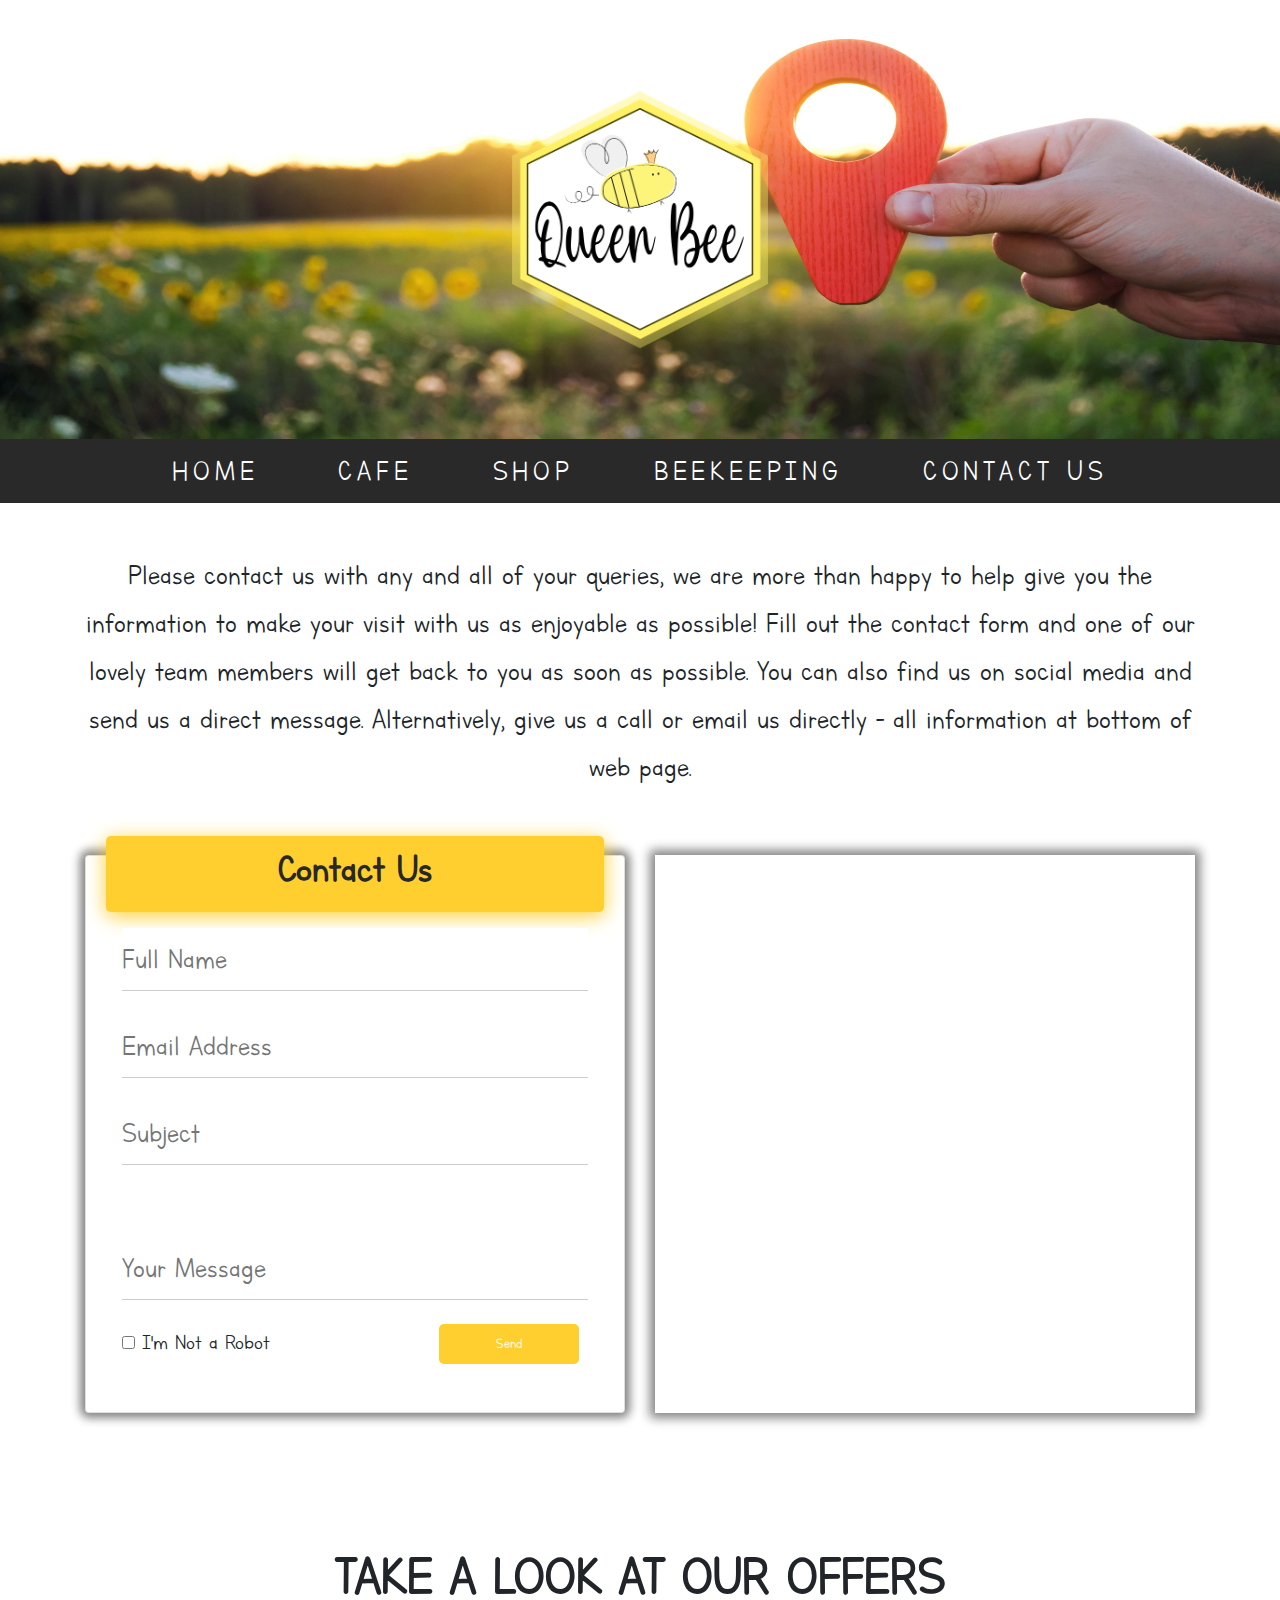
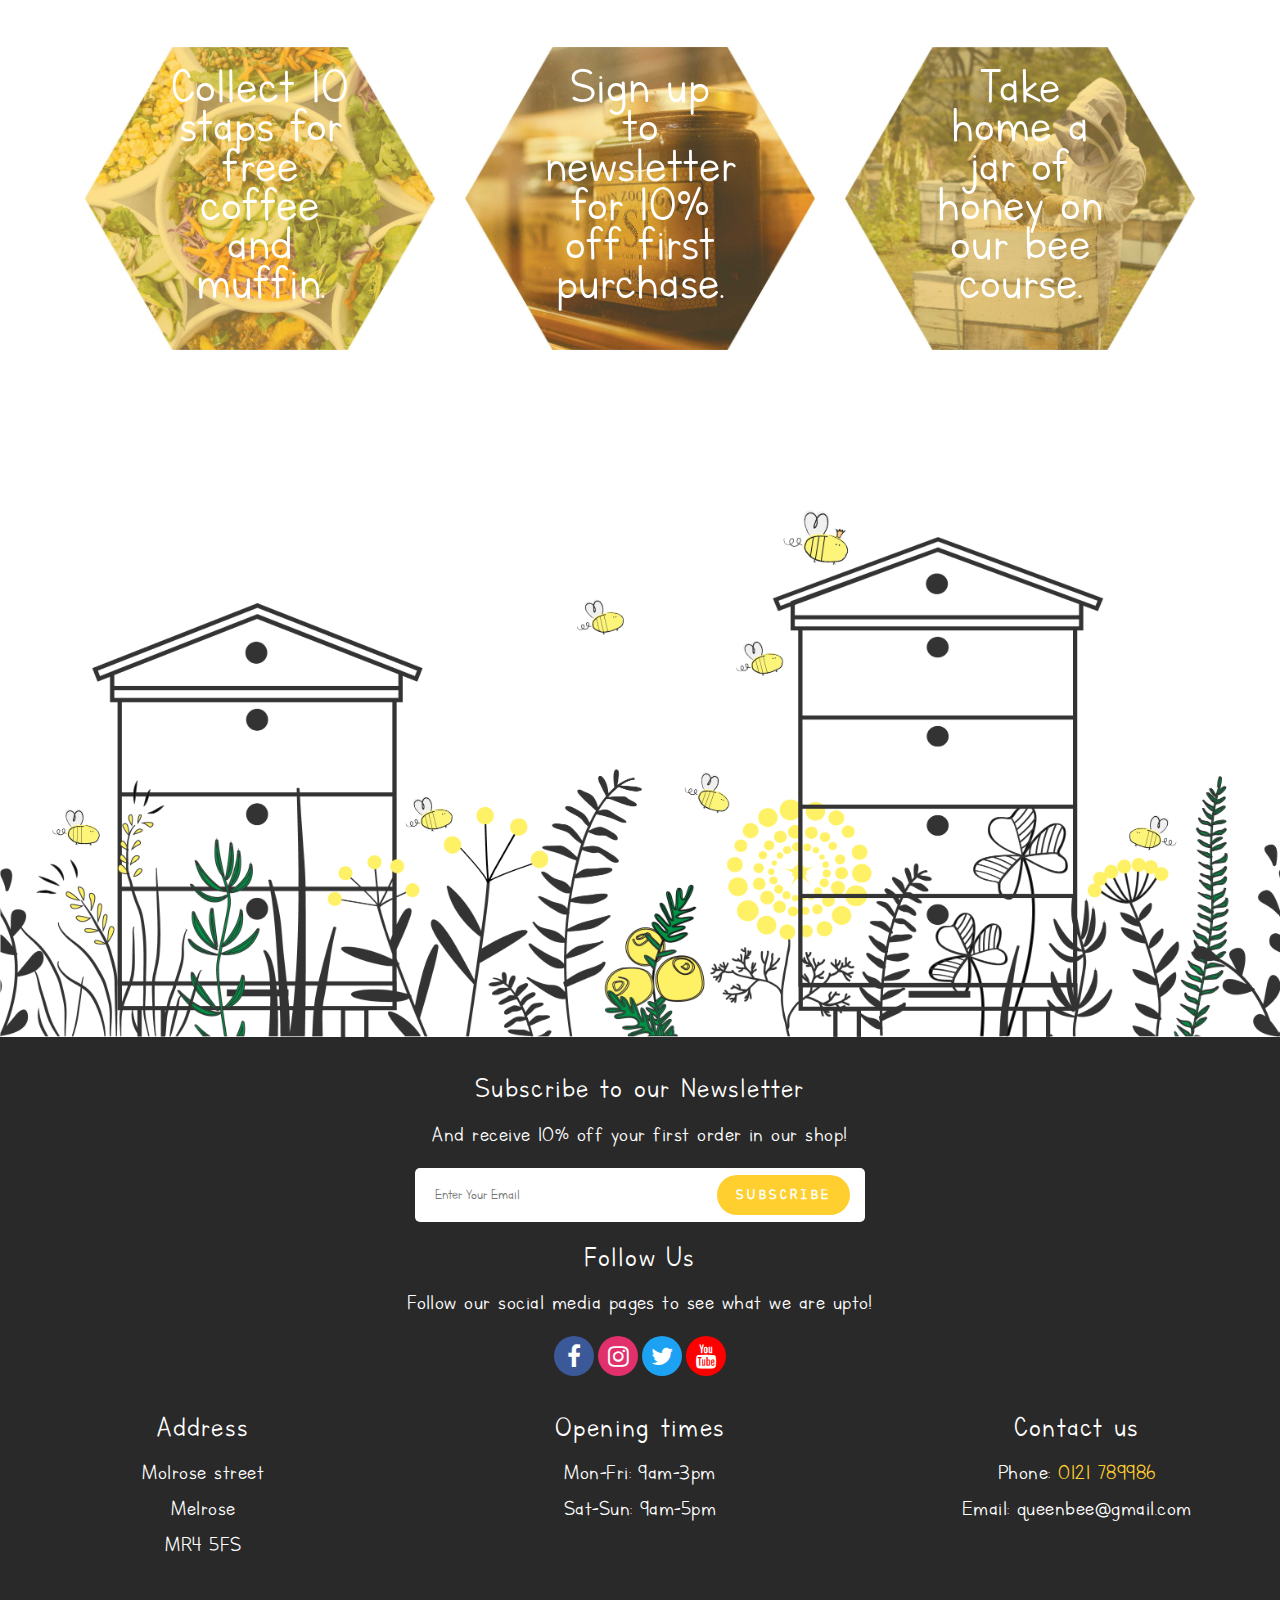
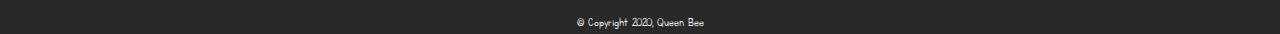
<file: contactus.html>
<!DOCTYPE html>
<html lang="en">
    <head>
        <meta charset="UTF-8">
        <meta name ="viewport" content="width=device-width, initial-scale=1">
        <title>Contact Us</title>
        <link rel="stylesheet" href="https://maxcdn.bootstrapcdn.com/bootstrap/4.0.0/css/bootstrap.min.css" 
            integrity="sha384-Gn5384xqQ1aoWXA+058RXPxPg6fy4IWvTNh0E263XmFcJlSAwiGgFAW/dAiS6JXm" crossorigin="anonymous">
        <link rel="stylesheet" href="css/contactus.css">
        <link rel="stylesheet" href="https://stackpath.bootstrapcdn.com/font-awesome/4.7.0/css/font-awesome.min.css">
        <link rel="icon" type="image/png" href="img/favicon.png"/>
    </head>
<body>

<div id="header">
    <div id="bhContainer">
        <img id="bh" class="img-fluid" src="img/contact/contactus1.jpg" alt="location background">
        <a href="index.html">
            <img id="logo" class="img-fluid" src="img/logo-final.png" alt="logo">
        </a>      
    </div>
</div>

<nav id="mainNav" class="sticky-top navbar navbar-dark navbar-expand-md">
    <button class="navbar-toggler" data-toggle="collapse" data-target="#expandme" aria-label="Toggle navigation"> 
        <span class="navbar-toggler-icon"></span>
    </button> 
    <div class="collapse navbar-collapse justify-content-center" id="expandme">
        <ul class="navbar-nav">
            <li class="nav-item">
                <a href="index.html" class="nav-link">HOME</a>
            </li>
            <li class="nav-item">
                <a href="cafe.html" class="nav-link">CAFE</a>
            </li>
            <li class="nav-item">
                <a href="shop.html" class="nav-link">SHOP</a>
            </li>
            <li class="nav-item">
                <a href="beekeeeping.html" class="nav-link">BEEKEEPING</a>
            </li>
            <li class="nav-item">
                <a href="contactus.html" class="nav-link">CONTACT US</a>
            </li>
        </ul>
    </div>
</nav>



<div class="container justify-content-center heading pt-5">
    <p>Please contact us with any and all of your queries, we are more than happy to help give you the information to make your visit with us as enjoyable as possible! Fill out the contact form and one of our lovely team members will get back to you as soon as possible. You can also find us on social media and send us a direct message. Alternatively, give us a call or email us directly - all information at bottom of web page.  
    </p>
</div>

<!--- CONTACT FORM -->

<section>
    <div class="container py-5 contact-form">
        <div class="row">
            <div class="col-lg-6 mx-auto">
                <div class="card">
                    <div class="card-body">
                        <div class="row">
                            <div class="col-lg-12">
                                <div class="head py-2">
                                    <h3>Contact Us</h3>
                                </div>
                            </div>
                        </div>
                    <form name="subscribe" method="POST" data-netlify="true">
                        <div class="form p-3">
                            <div class="form-row pb-4">
                                <div class="col-lg-12">
                                    <input type="text" name="name" class="effect-1" placeholder="Full Name">
                                    <span class="Focus-border"></span>
                                </div>
                            </div>
                            <div class="form-row pb-4">
                                <div class="col-lg-12">
                                    <input type="email" name="email" class="effect-1" placeholder="Email Address">
                                    <span class="Focus-border"></span>
                                </div>
                            </div>
                            <div class="form-row pb-4">
                                <div class="col-lg-12">
                                    <input type="text" name="subject" class="effect-1" placeholder="Subject">
                                    <span class="Focus-border"></span>
                                </div>
                            </div>
                            <div class="form-row pt-5">
                                <div class="col-lg-12">
                                    <input type="text" name="message" class="effect-1" placeholder="Your Message">
                                    <span class="Focus-border"></span>
                                </div>
                            </div>
                            <div class="form-row pt-4">
                                <div class="col-lg-6">
                                    <p> <input name="robot" type="checkbox"> I'm Not a Robot</p>
                                </div>
                         
                            <div class="offset-2 col-lg-4">
                                <button class="btn1" type="submit">Send</button>
                            </div>
                            </div>
                        </div>
                    </form>
                    </div>
                </div>
            </div>
            <div class="col-lg-6 mx-auto map">
                <iframe src="https://www.google.com/maps/embed?pb=!1m18!1m12!1m3!1d2254.1845062344205!2d-2.7252542838759393!3d55.59880248051251!2m3!1f0!2f0!3f0!3m2!1i1024!2i768!4f13.1!3m3!1m2!1s0x488782f99f8253e3%3A0x7f921710be9f1c56!2sHigh%20St%2C%20Melrose!5e0!3m2!1sen!2suk!4v1611226530087!5m2!1sen!2suk" style="border:0;" allowfullscreen="" aria-hidden="false" tabindex="0" class="map"></iframe>
            </div>
        </div>
    </div>
</section>

<!-- DEALS -->

<div class="container justify-content-center featured">
    <h1 class="h1main">TAKE A LOOK AT OUR OFFERS</h1>
    <div class="row">
        <div class="col-lg-4 deal-text">
            <a href="cafe.html">
            <img id="lunchdeal" class="img-fluid deal" src="img/contact/lunchdeal.jpg" alt="cafe">
            <div class="centered">Collect 10 staps for free coffee and muffin.</div>
            </a>
        </div>
        <div class="col-lg-4 deal-text" >  
            <a href="shop.html">
                <img id="shopdeal" class="img-fluid deal" src="img/contact/shopdeal.jpg" alt="jars of honey">
                <div class="centered">Sign up to newsletter for 10% off first purchase.</div>
            </a>
        </div>
        <div class="col-lg-4 deal-text">
            <a href="beekeeeping.html">
                <img id="coursedeal" class="img-fluid deal" src="img/contact/coursedeal.jpg" alt="beekeeper">
                <div class="centered">Take home a jar of honey on our bee course.</div>
            </a>
        </div>
    </div>
</div>

<!-- FOOTER -->

<img class="img-fluid footer-img" src="img/footer-final.png" alt="bee hive drawing">


<footer>

    <div class="wrapper">
        <h3 class="h3s">Subscribe to our Newsletter</h3>
        <p class="ps">And receive 10% off your first order in our shop!</p>
        <div class="newsletter">
            <form name="subscribe" method="POST" data-netlify="true">
                <input type="text" class="input" placeholder="Enter Your Email">
                <div class="btn sub">SUBSCRIBE</div>
            </form>
        </div>
    </div>		

    <div class="social-media">
        <h3 class="h3s">Follow Us</h3>
        <p class="follow ps">Follow our social media pages to see what we are upto!</p>
            <a href="https://en-gb.facebook.com/" target="_blank"><i class="icon1 s fa fa-facebook"></i></a>
            <a href="https://www.instagram.com/?hl=en" target="_blank"><i class="icon2 s fa fa-instagram"></i></a>
            <a href="https://twitter.com/?lang=en-gb" target="_blank"><i class="icon3 s fa fa-twitter"></i></a>
            <a href="https://www.youtube.com/" target="_blank"><i class="icon4 s fa fa-youtube"></i></a>
    </div>

    <div class="info row">
        <div class="col-sm-4 segment-one">
            <h3 class="h3s">Address</h3>
            <p class="ps">Molrose street
            <br>Melrose
            <br>MR4 5FS</p>
        </div>
        <div class="col-sm-4 secment-two">
            <h3 class="h3s">Opening times</h3>
            <p class="ps">Mon-Fri: 9am-3pm
            <br>Sat-Sun: 9am-5pm</p>
        </div>
        <div class="col-sm-4 segment-three">
            <h3 class="h3s">Contact us</h3>
            <p class="ps">Phone:<a href="tel:0121789986"> 0121 789986</a>
            <br>Email: queenbee@gmail.com</p>
        </div>
    </div>
  
</footer>

<footer class="copyright"> <small>&copy; Copyright 2020, Queen Bee</small> </footer> 

<script src="https://code.jquery.com/jquery-3.2.1.slim.min.js" integrity="sha384-KJ3o2DKtIkvYIK3UENzmM7KCkRr/rE9/Qpg6aAZGJwFDMVNA/GpGFF93hXpG5KkN" crossorigin="anonymous">
</script>
<script src="https://cdnjs.cloudflare.com/ajax/libs/popper.js/1.12.9/umd/popper.min.js" integrity="sha384-ApNbgh9B+Y1QKtv3Rn7W3mgPxhU9K/ScQsAP7hUibX39j7fakFPskvXusvfa0b4Q" crossorigin="anonymous">
</script>
<script src="https://maxcdn.bootstrapcdn.com/bootstrap/4.0.0/js/bootstrap.min.js" integrity="sha384-JZR6Spejh4U02d8jOt6vLEHfe/JQGiRRSQQxSfFWpi1MquVdAyjUar5+76PVCmYl" crossorigin="anonymous">
</script>

</body>
</html>
</file>
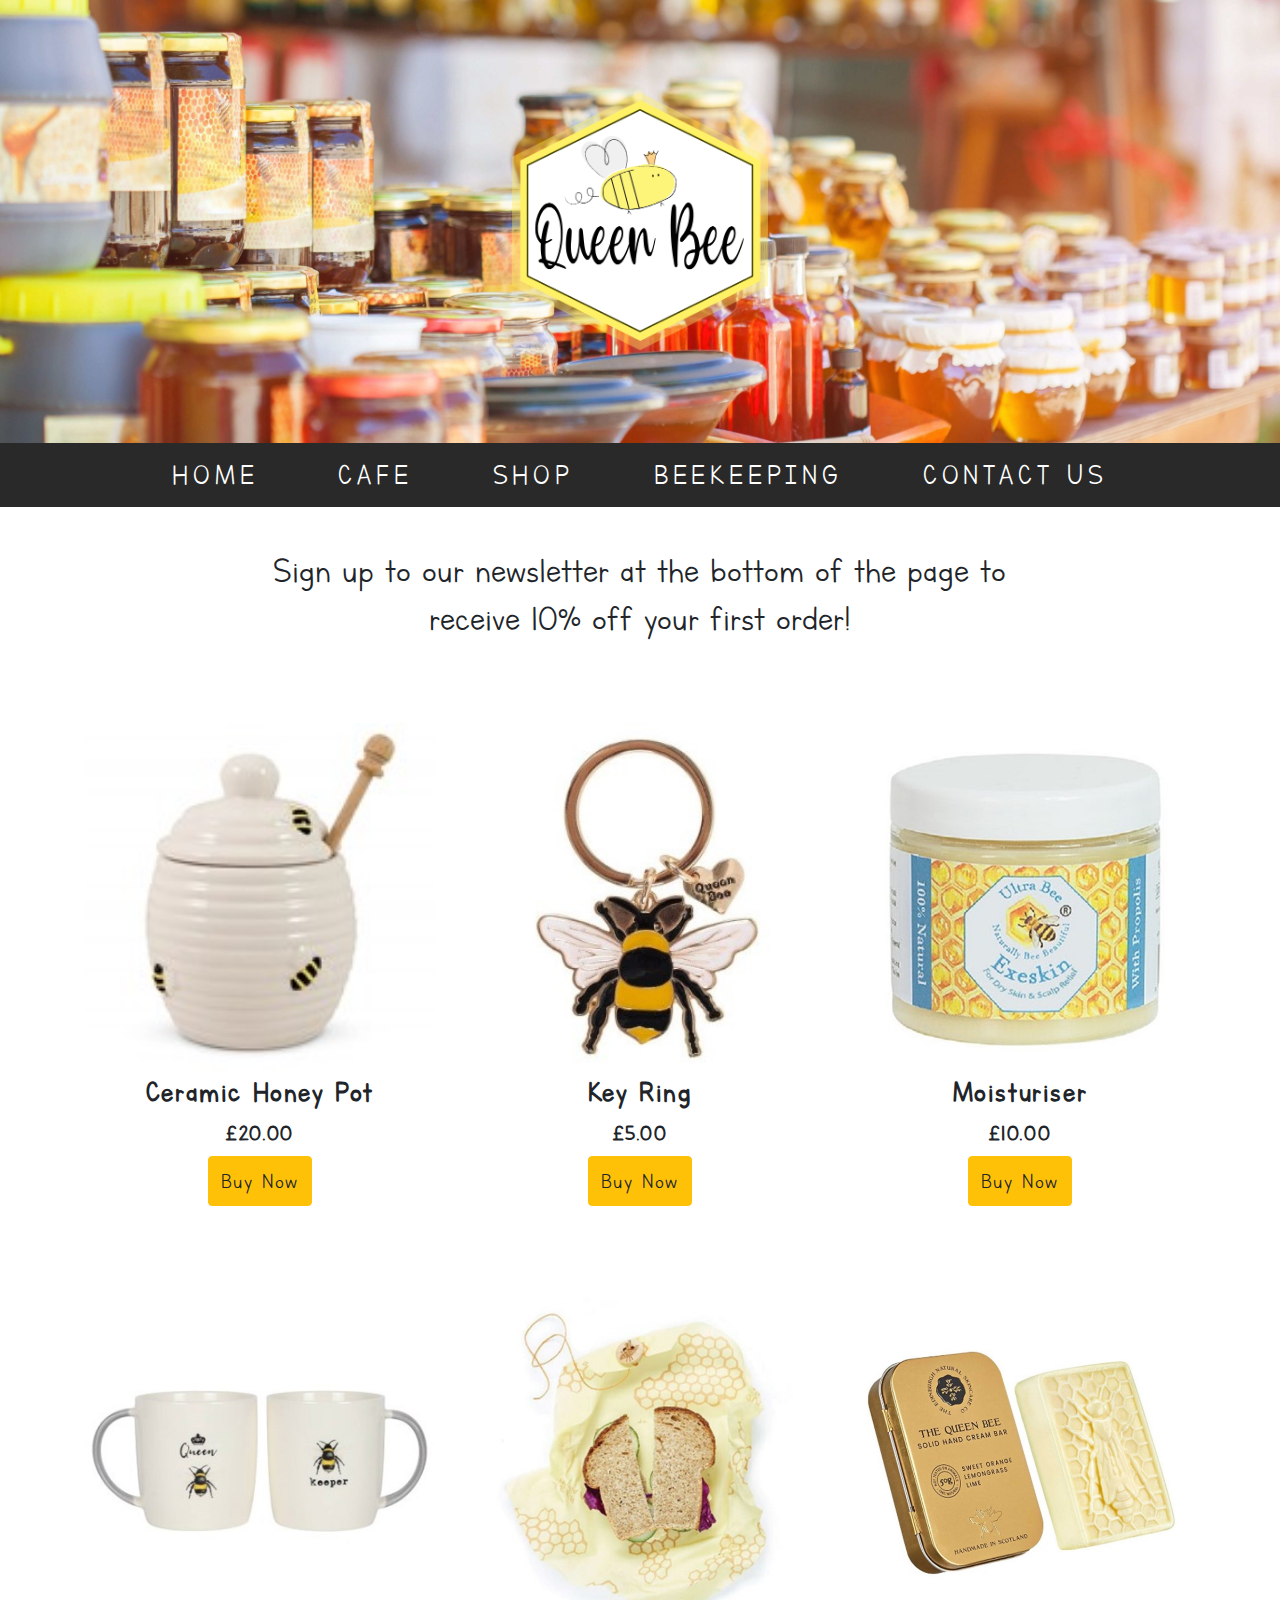
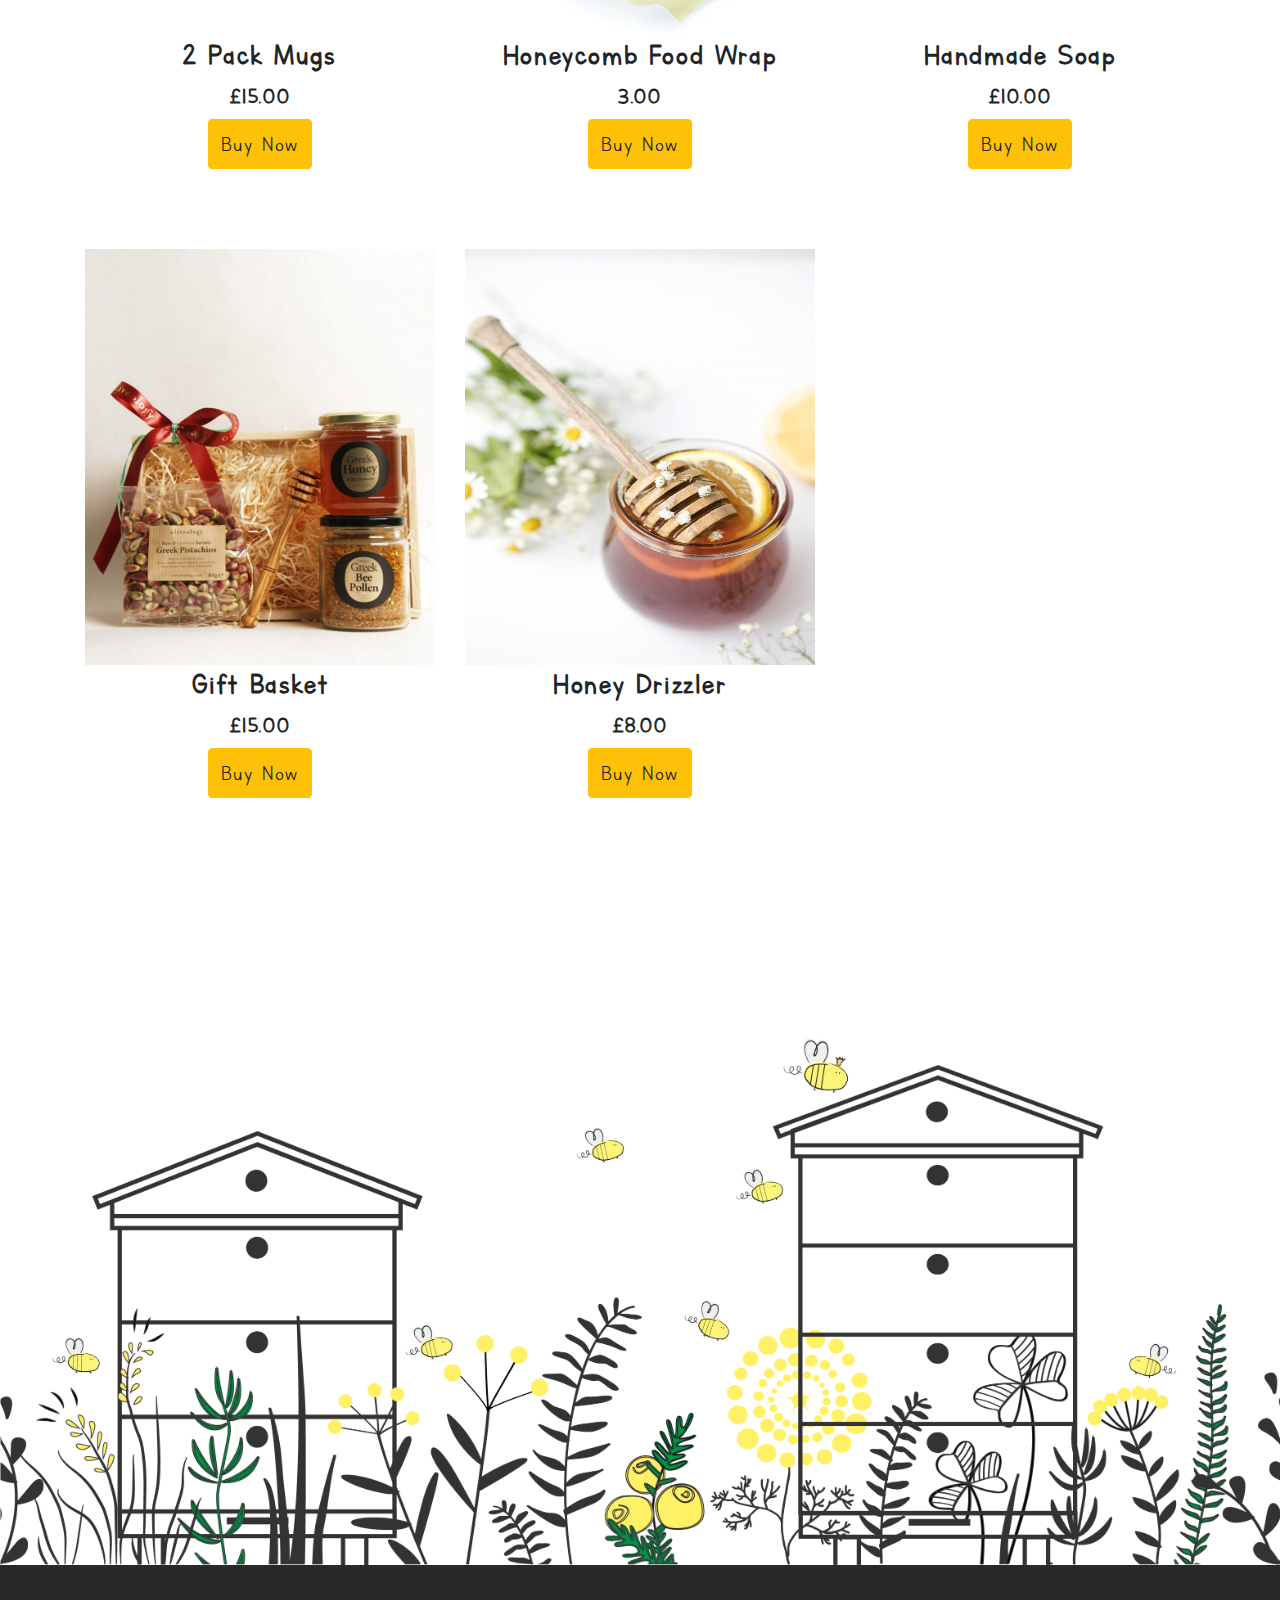
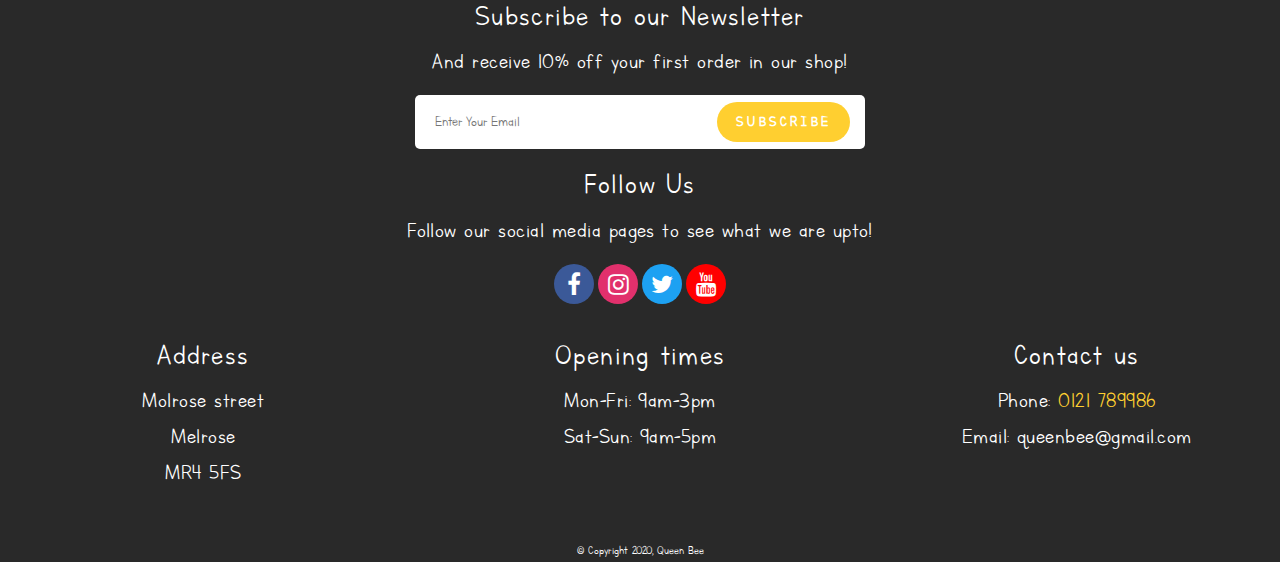
<file: shop.html>
<!DOCTYPE html>
<html lang="en">
    <head>
        <meta charset="UTF-8">
        <meta name ="viewport" content="width=device-width, initial-scale=1">
        <title>Shop</title>
        <link rel="stylesheet" href="https://maxcdn.bootstrapcdn.com/bootstrap/4.0.0/css/bootstrap.min.css" 
            integrity="sha384-Gn5384xqQ1aoWXA+058RXPxPg6fy4IWvTNh0E263XmFcJlSAwiGgFAW/dAiS6JXm" crossorigin="anonymous">
        <link rel="stylesheet" href="css/shop.css">
        <link rel="stylesheet" href="https://stackpath.bootstrapcdn.com/font-awesome/4.7.0/css/font-awesome.min.css">
        <link rel="icon" type="image/png" href="img/favicon.png"/>
    </head>
<body>

<div id="header">
    <div id="bhContainer">
        <img id="bh" class="img-fluid" src="img/shop/shop.jpg" alt="beehive background">
        <a href="index.html">
            <img id="logo" class="img-fluid" src="img/logo-final.png" alt="logo">
        </a>      
    </div>
</div>

<nav id="mainNav" class="sticky-top navbar navbar-dark navbar-expand-md">
    <button class="navbar-toggler" data-toggle="collapse" data-target="#expandme" aria-label="Toggle navigation"> 
        <span class="navbar-toggler-icon"></span>
    </button> 
    <div class="collapse navbar-collapse justify-content-center" id="expandme">
        <ul class="navbar-nav">
            <li class="nav-item">
                <a href="index.html" class="nav-link">HOME</a>
            </li>
            <li class="nav-item">
                <a href="cafe.html" class="nav-link">CAFE</a>
            </li>
            <li class="nav-item">
                <a href="shop.html" class="nav-link">SHOP</a>
            </li>
            <li class="nav-item">
                <a href="beekeeeping.html" class="nav-link">BEEKEEPING</a>
            </li>
            <li class="nav-item">
                <a href="contactus.html" class="nav-link">CONTACT US</a>
            </li>
        </ul>
    </div>
</nav>

<!-- PRODUCTS -->    

<div class="container col-md-8">
    <h1 class="newsletter-offer">Sign up to our newsletter at the bottom of the page to receive 10% off your first order!</h1>
</div>

<div class="container products">
    <div class="row">

        <div class="col-lg-4 col-md-6">
            <div class="product-top">
                <img src="img/shop/ceramicpot.jpg" class="productimg" alt="ceramic pot">
            </div>
            <div class="product-bottom text-center">            
                <h3>Ceramic Honey Pot</h3>
                <h5>£20.00</h5>
                <a href="https://www.ebay.co.uk/" class="button btn btn-warning btn-rounded buy" target="blank">Buy Now</a>
            </div>
        </div>        

        <div class="col-lg-4 col-md-6">
            <div class="product-top">
                <img src="img/shop/keyring.jpg" class="productimg" alt="bee keyring">
            </div>
            <div class="product-bottom text-center">            
                <h3>Key Ring</h3>
                <h5>£5.00</h5>
                <a href="https://www.ebay.co.uk/" class="button btn btn-warning btn-rounded buy" target="blank">Buy Now</a>
            </div>
        </div>

        <div class="col-lg-4 col-md-6">
            <div class="product-top">
                <img src="img/shop/moisturiser.jpg" class="productimg" alt="moisturiser">
            </div>
            <div class="product-bottom text-center">            
                <h3>Moisturiser</h3>
                <h5>£10.00</h5>
                <a href="https://www.ebay.co.uk/" class="button btn btn-warning btn-rounded buy" target="blank">Buy Now</a>
            </div>
        </div>
        <div class="col-lg-4 col-md-6 ">
            <div class="product-top">
                <img src="img/shop/cups.jpg" class="productimg" alt="queen and keeper mug set">
            </div>

            <div class="product-bottom text-center">            
                <h3>2 Pack Mugs</h3>
                <h5>£15.00</h5>
                <a href="https://www.ebay.co.uk/" class="button btn btn-warning btn-rounded buy" target="blank">Buy Now</a>
            </div>
        </div>
        <div class="col-lg-4 col-md-6">
            <div class="product-top">
                <img src="img/shop/foodwrap.jpg" class="productimg" alt="bees wax food wrapper">
            </div>
            <div class="product-bottom text-center">            
                <h3>Honeycomb Food Wrap</h3>
                <h5>3.00</h5>
                <a href="https://www.ebay.co.uk/" class="button btn btn-warning btn-rounded buy" target="blank">Buy Now</a>
            </div>
        </div>

        <div class="col-lg-4 col-md-6">
            <div class="product-top">
                <img src="img/shop/soap.jpg" class="productimg" alt="bee patterend soap">
            </div>
            <div class="product-bottom text-center">            
                <h3>Handmade Soap</h3>
                <h5>£10.00</h5>
                <a href="https://www.ebay.co.uk/" class="button btn btn-warning btn-rounded buy" target="blank">Buy Now</a>
            </div>
        </div>

        <div class="col-lg-4 col-md-6 ">
            <div class="product-top honey">
                <img src="img/shop/giftbasket.jpg" class="productimg" alt="honey hamper">
            </div>
            <div class="product-bottom text-center">            
                <h3>Gift Basket</h3>
                <h5>£15.00</h5>
                <a href="https://www.ebay.co.uk/" class="button btn btn-warning btn-rounded buy" target="blank">Buy Now</a>
            </div>
        </div>

        <div class="col-lg-4 col-md-6">
            <div class="product-top honey">
                <img src="img/shop/honey.jpg" class="productimg" alt="honey drizzler">
            </div>
            <div class="product-bottom text-center">            
                <h3>Honey Drizzler</h3>
                <h5>£8.00</h5>
                <a href="https://www.ebay.co.uk/" class="button btn btn-warning btn-rounded buy" target="blank">Buy Now</a>
            </div>
        </div>
    </div>
</div>

<!-- FOOTER -->

<img class="img-fluid footer-img" src="img/footer-final.png" alt="drawing of bee hive">


<footer>

    <div class="wrapper">
        <h3 class="h3s">Subscribe to our Newsletter</h3>
        <p class="ps">And receive 10% off your first order in our shop!</p>
        <div class="newsletter">
            <form name="subscribe" method="POST" data-netlify="true">
                <input type="email" class="input" name="email" placeholder="Enter Your Email">
                <button class="btn" type="submit" value="subscribe">SUBSCRIBE</button>
            </form>
        </div>
    </div>			



    <div class="social-media">
        <h3 class="h3s">Follow Us</h3>
        <p class="follow ps">Follow our social media pages to see what we are upto!</p>
            <a href="https://en-gb.facebook.com/" target="_blank"><i class="icon1 s fa fa-facebook"></i></a>
            <a href="https://www.instagram.com/?hl=en" target="_blank"><i class="icon2 s fa fa-instagram"></i></a>
            <a href="https://twitter.com/?lang=en-gb" target="_blank"><i class="icon3 s fa fa-twitter"></i></a>
            <a href="https://www.youtube.com/" target="_blank"><i class="icon4 s fa fa-youtube"></i></a>
    </div>

    <div class="info row">
        <div class="col-sm-4 segment-one">
            <h3 class="h3s">Address</h3>
            <p class="ps">Molrose street
            <br>Melrose
            <br>MR4 5FS</p>
        </div>
        <div class="col-sm-4 secment-two">
            <h3 class="h3s">Opening times</h3>
            <p class="ps">Mon-Fri: 9am-3pm
            <br>Sat-Sun: 9am-5pm</p>
        </div>
        <div class="col-sm-4 segment-three">
            <h3 class="h3s">Contact us</h3>
            <p class="ps">Phone:<a href="tel:0121789986"> 0121 789986</a>
            <br>Email: queenbee@gmail.com</p>
        </div>
    </div>
  
</footer>

<footer> <small>&copy; Copyright 2020, Queen Bee</small> </footer> 

<script src="https://code.jquery.com/jquery-3.2.1.slim.min.js" integrity="sha384-KJ3o2DKtIkvYIK3UENzmM7KCkRr/rE9/Qpg6aAZGJwFDMVNA/GpGFF93hXpG5KkN" crossorigin="anonymous">
</script>
<script src="https://cdnjs.cloudflare.com/ajax/libs/popper.js/1.12.9/umd/popper.min.js" integrity="sha384-ApNbgh9B+Y1QKtv3Rn7W3mgPxhU9K/ScQsAP7hUibX39j7fakFPskvXusvfa0b4Q" crossorigin="anonymous">
</script>
<script src="https://maxcdn.bootstrapcdn.com/bootstrap/4.0.0/js/bootstrap.min.js" integrity="sha384-JZR6Spejh4U02d8jOt6vLEHfe/JQGiRRSQQxSfFWpi1MquVdAyjUar5+76PVCmYl" crossorigin="anonymous">
</script>

</body>
</html>
</file>
<file: css/contactus.css>
* {
    margin: 0%;
    padding: 0%;
    box-sizing: border-box;
}
@font-face {
    font-family: letters;
    src: url(./font/letters.ttf);
  }
body{
    background: white;
    position: relative;
    font-family: letters, sans-serif;
    overflow-x: hidden;
}

/*** HEADER ***/

#header {
    position: static;
    top: 0;
    left: 0;
    padding: 0;
    margin: 0;
    width: 100%;
    height: auto;
    overflow: hidden;
}

#bhContainer {
    position: relative;
    left: 0;
    padding: 0;
    margin: 0;
}

#bh {
    position: relative;
    left: 0;
    z-index: -1;
    padding: 0;
    margin: 0;
    width: 100vw;
    height: 34.3vw;
}

#logo {
    position: absolute;
    top: 50%;
    left: 50%;
    transform: translate(-50%, -50%);
    height: auto;
    width: 20vw;
}

#text {
    font-size: 1em;
}

/*** NAVIGATION ***/

#mainNav {
    padding: 0%;
    background: rgb(41, 41, 41);
    overflow: hidden;
}

@media (min-width: 992px){
    .navbar-nav li {
        margin-left : 2em;
        margin-right : 2em;
        white-space: nowrap;
    }
}
#mainNav .nav-link {
    font-size: 2em;
    color: white;
    letter-spacing: .15em;
    font-family: letters;
}
#mainNav .nav-item :hover {
    color: #FFCF30;
}
/*** HEADING ***/

.heading {
    font-size: 2em;
    text-align: center;
    padding-top: 5em;
}

/*** MAP ***/

.card {
    box-shadow: 0 0 10px 5px rgb(131, 131, 131);
}
.head {
    background: #ffcf30;
    border-radius: 5px;
    text-align: center;
    margin-top: -40px;
    box-shadow: 0 4px 20px 0px #ffcf30;
}
.head h3 {
    font-size: 2.7em;
    font-weight: bold;
    color: rgb(40, 40, 40);
}

.effect-1 {
    border: 0;
    outline: none;
    width: 100%;
    padding: 7px 0;
    border-bottom: 1px solid #ccc;
    font-size: 2em;
}
.effect-1 ~ .Focus-border {
    position: absolute;
    bottom: 0%;
    left: 50%;
    width: 0%;
    height: 2px;
    background-color: #ffcf30;
    transition: 0.4s;
}
.effect-1:focus ~ .Focus-border {
    width: 100%;
    transition: 0.4s;
    left: 0%;
}
.btn1 {
    background: #ffcf30;
    color: white;
    outline: none;
    border: none;
    border-radius: 5px;
    height: 40px;
    width: 140px;
    cursor: pointer;
}
iframe {
    height: 100%;
    width: 100%;
    box-shadow: 0 0 10px 5px rgb(131, 131, 131);
}
.form p {
    font-size: 1.5em;
}
  @media (min-width: 992px) {
      .contact-form {
          width: 100%;
          height: 100%;
          overflow: hidden;
      }
  } 

/*** FEATURED ***/

.h1s {
    font-size: 3.7em;
    font-weight: bold;
}

.featured h1 {
    text-align: center;
    font-size: 3.7em;
    font-weight: bold;
}

.featured1 {
    padding: 0%;
    margin: auto;
}

.featured {
    margin-top: 5em;
    text-align: center;
    position: relative;
}
.deal {
    padding-top: 1.7em;
}
.centered {
    position: absolute;
    top: 50%;
    left: 50%;
    transform: translate(-50%, -50%);
    color: #fff;
    line-height: .7em;
    font-size: 3.5em;
  }

/*** FOOTER ***/

.footer-img {
    width: 100%;
    padding-top: 10em;
    margin: 0%;
    height: auto;
}

footer {
    margin-top: 0;
    padding-top: 2em;
    text-align: center;
    overflow: hidden;
    background: rgb(41, 41, 41);
    color: #ffffff;
}

.wrapper{
	width: 100%;
	height: 100%;
	display: flex;
	flex-direction: column;
	justify-content: center;
	align-items: center;
	letter-spacing: 2px;
}

.newsletter{
	max-width: 450px;
	width: 100%;
	position: relative;
}

.newsletter .input{
	width: 100%;
	padding: 15px 50px 15px 20px;
	border-radius: 5px;
	border: none;
}

.newsletter .btn{
	position: absolute;
	top: 50%;
	transform: translateY(-50%);
	right: 15px;
	background: #FFCF30;
	padding: 7px 18px;
	border-radius: 25px;
	color: #fff;
    cursor: pointer;
    letter-spacing: .2em;
    font-weight: bold;
}

/*** SOCIAL MEDIA ICONS ***/

.social-media {
    padding-top: 1em;
}

.h3s {
    letter-spacing: .04em;
    font-size: 2em;
}

.ps {
    letter-spacing: .02em;
    font-size: 1.5em;
}

.social-media a .icon1 {
    background: #3B5998;
    width: 40px;
    height: 40px;
    display: inline-block;
    border-radius: 50%;
}
.social-media a .icon2 {
    background:#E1306C;
    width: 40px;
    height: 40px;
    display: inline-block;
    border-radius: 50%;
}
.social-media a .icon3 {
    background: #1DA1F2;
    width: 40px;
    height: 40px;
    display: inline-block;
    border-radius: 50%;
}
.social-media a .icon4 {
    background: #FF0000;
    width: 40px;
    height: 40px;
    display: inline-block;
    border-radius: 50%;
}

.social-media a i {
    font-size: 1.5em;
    color: white;
    padding: .34em .23em;
}
.segment-three a {
    color: #FFCF30;
}
.info {
    padding-top: 2em;
}


@media (max-width: 992px){
    .deal-text{
        font-size: 1em;
    }
    .featured {
        margin-top: 2em;
    }
    .bh {
        height: 30vh;
    }
}
@media (max-width: 800px){
    #bh {
        height: 30vh;
    }
    #logo {
        height: auto;
        width: 25vw;
    }
    .h1s {
        font-size: 0.5em;
    }
}
</file>
<file: css/shop.css>
* {
    margin: 0%;
    padding: 0%;
}
@font-face {
    font-family: letters;
    src: url(./font/letters.ttf);
  }

body{
   position: relative;
    font-family: letters, sans-serif;
}

/*** HEADER ***/

#header {
    position: static;
    top: 0;
    left:0;
    padding: 0;
    margin:0;
    width: 100%;
    height: auto;
    overflow: hidden;
}

#bhContainer {
    position: relative;
    left: 0;
    padding: 0;
    margin: 0;
}

#bh {
    position: relative;
    left: 0;
    z-index: -1;
    padding: 0;
    margin: 0;
    width: 100vw;
    height:  auto;
}

#logo {
    position: absolute;
    top: 50%;
    left: 50%;
    transform: translate(-50%, -50%);
    height: auto;
    width: 20vw;
}

#text {
    font-size: 1em;
}

/*** NAVIGATION ***/

#mainNav {
    padding: 0%;
    background: rgb(41, 41, 41);
    overflow: hidden;
}
@media (min-width: 992px){
    .navbar-nav li {
        margin-left : 2em;
        margin-right : 2em;
        white-space: nowrap;
    }
}

#mainNav .nav-link {
    font-size: 2em;
    color: white;
    letter-spacing: .15em;
    font-family: letters;
}
#mainNav .nav-link:hover {
    color: #FFCF30;
}
/*** SHOP INFO ***/

.newsletter-offer {
    padding-top: 1em;
    text-align: center;
}

/*** SHOP PRODUCTS ***/

.products {
    width: 100%;
    margin-top: 5em;
    letter-spacing: .1em;
}

.product-bottom {
    padding-bottom: 5em;
}

.honey {
    height: 26em;
}

.productimg {
    width: 100%;
    height: 100%;
}

.product-bottom .fa {
    color: #28a745;
    font-size: .8em;
}

.product-bottom h3 {
    font-size: 2em;
    font-weight: bold;
}

.product-bottom h5 {
    font-size: 1.5em;
    font-weight: bold;
}

.buy {
    font-size: 1.5em;
}
a {
    color: black;
}
a:hover {
    text-decoration: none;
    color: #fff;
    font-weight: 700;
}

/*** FOOTER ***/

.footer-img {
    width: 100%;
    padding-top: 10em;
    margin: 0%;
    height: auto;
}

footer {
    margin-top: 0;
    padding-top: 2em;
    text-align: center;
    overflow: hidden;
    background: rgb(41, 41, 41);
    color: #ffffff;
}

.wrapper{
	width: 100%;
	height: 100%;
	display: flex;
	flex-direction: column;
	justify-content: center;
	align-items: center;
	letter-spacing: 2px;
}

.newsletter{
	max-width: 450px;
	width: 100%;
	position: relative;
}

.newsletter .input{
	width: 100%;
	padding: 15px 50px 15px 20px;
	border-radius: 5px;
	border: none;
}

.newsletter .btn{
	position: absolute;
	top: 50%;
	transform: translateY(-50%);
	right: 15px;
	background: #FFCF30;
	padding: 7px 18px;
	border-radius: 25px;
	color: #fff;
    cursor: pointer;
    letter-spacing: .2em;
    font-weight: bold;
}

/*** SOCIAL MEDIA ICONS ***/

.social-media {
    padding-top: 1em;
}
.h3s {
    letter-spacing: .04em;
    font-size: 2em;
}
.ps {
    letter-spacing: .02em;
    font-size: 1.5em;
}
.social-media a .icon1 {
    background: #3B5998;
    width: 40px;
    height: 40px;
    display: inline-block;
    border-radius: 50%;
}
.social-media a .icon2 {
    background:#E1306C;
    width: 40px;
    height: 40px;
    display: inline-block;
    border-radius: 50%;
}
.social-media a .icon3 {
    background: #1DA1F2;
    width: 40px;
    height: 40px;
    display: inline-block;
    border-radius: 50%;
}
.social-media a .icon4 {
    background: #FF0000;
    width: 40px;
    height: 40px;
    display: inline-block;
    border-radius: 50%;
}
.social-media a i {
    font-size: 1.5em;
    color: white;
    padding: .34em .23em;
}
.segment-three a {
    color: #FFCF30;
}
.info {
    padding-top: 2em;
}
@media (max-width: 800px){
    #bh {
        height: 30vh;
    }
    #logo {
        height: auto;
        width: 25vw;
    }
}
</file>
